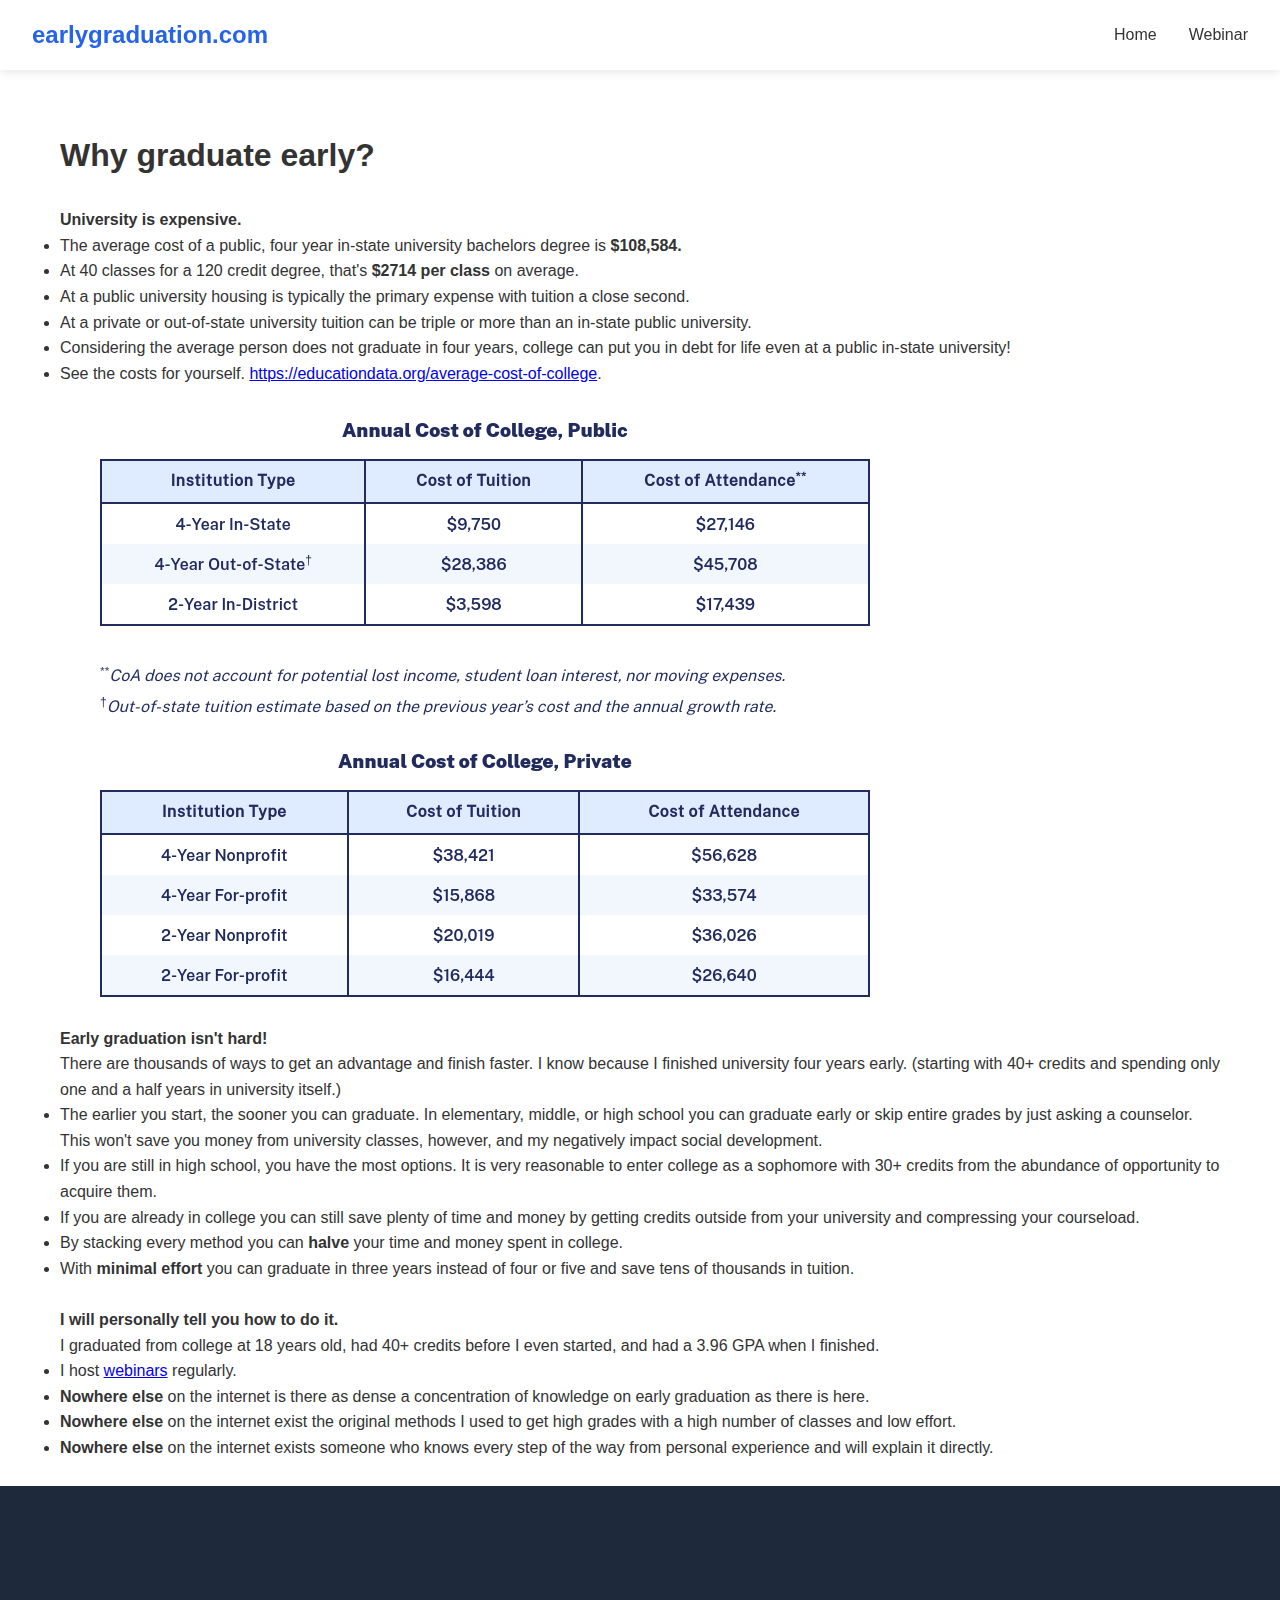
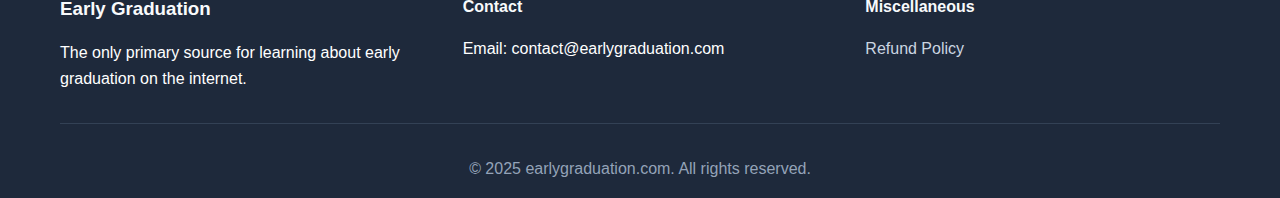
<file: index.html>
<!DOCTYPE html>
<html lang="en">
<head>
    <meta charset="UTF-8">
    <meta name="viewport" content="width=device-width, initial-scale=1.0">
    <title>Early College Graduation</title>
    <link rel="stylesheet" href="style.css">
</head>
<!-- Google tag (gtag.js) -->
<script async src="https://www.googletagmanager.com/gtag/js?id=G-MLN7JMVC81"></script>
<script>
  window.dataLayer = window.dataLayer || [];
  function gtag(){dataLayer.push(arguments);}
  gtag('js', new Date());

  gtag('config', 'G-MLN7JMVC81');
</script>
<body>
    <!-- Header -->
    <header class="header">
        <nav class="nav">
            <div class="nav-brand">
                <h2>earlygraduation.com</h2>
            </div>
            <ul class="nav-links">
                <li><a href="index.html">Home</a></li>
                <li><a href="webinar.html">Webinar</a></li>
            </ul>
        </nav>
    </header>

    <div class="container">
        <div class="main-content">
            <h1>Why graduate early?</h1><br>
            <p><b>University is expensive.</b></p>
            <ul>
                <li>The average cost of a public, four year in-state university bachelors degree is <b>$108,584.</b></li>
                <li>At 40 classes for a 120 credit degree, that's <b>$2714 per class</b> on average.</li>
                <li>At a public university housing is typically the primary expense with tuition a close second.</li>
                <li>At a private or out-of-state university tuition can be triple or more than an in-state public university.</li>
                <li>Considering the average person does not graduate in four years, college can put you in debt for life even at a public in-state university!</li>
                <li>See the costs for yourself. <a href="https://educationdata.org/average-cost-of-college">https://educationdata.org/average-cost-of-college</a>.</li>
            </ul><br>
            <img src="img/statistics.png" alt="Table of statistics from website linked above.">
            <!-- <p><b>You save years of your life!</b></p>
            <p>This is subjective, but there are many things that you may prefer doing to sitting in classes.</p>
            <ul>
                <li>Start work sooner. University is expensive on it's own but if you add the opportunity cost of paying tuition instead of making an income working it becomes criminal.</li>
                <li>Travel the world! If you take the traditional four year path you will have so much debt that you will be forced to work and pay it off. Early graduation gives you <b>freedom</b>, the most valuable thing in the world. Go travel the world, hike the appalachian trail, start a family, make a huge pile of money, start a business, or whatever you want without debt hanging over you. Early graduation gives you options.</li>
                <li>As you get older, your time slips away faster, and faster, and faster until years go by in months, months go by in weeks, and weeks fade into a blur. Think hard on if you want to spend your youth sitting at a classroom desk for four or more years.</li>
            </ul><br> -->
            <p><b>Early graduation isn't hard!</b></p>
            <p>There are thousands of ways to get an advantage and finish faster. I know because I finished university four years early. (starting with 40+ credits and spending only one and a half years in university itself.)</p>
            <ul>
                <li>The earlier you start, the sooner you can graduate. In elementary, middle, or high school you can graduate early or skip entire grades by just asking a counselor. This won't save you money from university classes, however, and my negatively impact social development.</li>
                <li>If you are still in high school, you have the most options. It is very reasonable to enter college as a sophomore with 30+ credits from the abundance of opportunity to acquire them.</li>
                <li>If you are already in college you can still save plenty of time and money by getting credits outside from your university and compressing your courseload.</li>
                <li>By stacking every method you can <b>halve</b> your time and money spent in college.</li>
                <li>With <b>minimal effort</b> you can graduate in three years instead of four or five and save tens of thousands in tuition.</li>
            </ul><br>
            <p><b>I will personally tell you how to do it.</b></p>
            <p>I graduated from college at 18 years old, had 40+ credits before I even started, and had a 3.96 GPA when I finished.</p>
            <ul>
                <li>I host <a href="webinar.html">webinars</a> regularly.</li>
                <li><b>Nowhere else</b> on the internet is there as dense a concentration of knowledge on early graduation as there is here.</li>
                <li><b>Nowhere else</b> on the internet exist the original methods I used to get high grades with a high number of classes and low effort.</li>
                <li><b>Nowhere else</b> on the internet exists someone who knows every step of the way from personal experience and will explain it directly.</li>
            </ul><br>
        </div>
    </div>

    <footer class="footer">
        <div class="container">
            <div class="footer-content">
                <div class="footer-section">
                    <h3>Early Graduation</h3>
                    <p>The only primary source for learning about early graduation on the internet.</p>
                </div>
                <div class="footer-section">
                    <h4>Contact</h4>
                    <p>Email: contact@earlygraduation.com</p>
                </div>
                <div class="footer-section">
                    <h4>Miscellaneous</h4>
                    <p><a href="refunds.html">Refund Policy</a></p>
                </div>
            </div>
            <div class="footer-bottom">
                <p>&copy; 2025 earlygraduation.com. All rights reserved.</p>
            </div>
        </div>
    </footer>
</body>
</html>
</file>
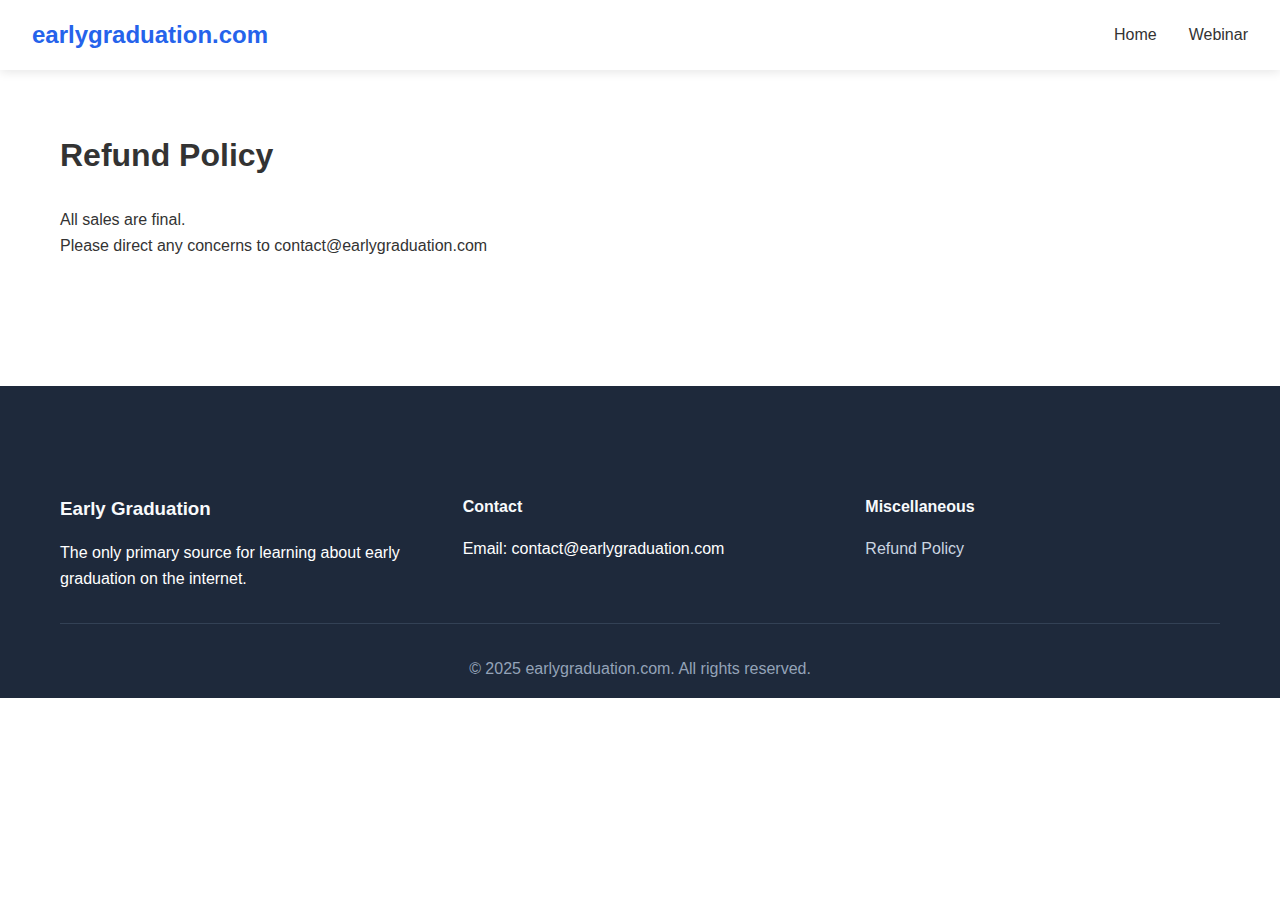
<file: refunds.html>
<!DOCTYPE html>
<html lang="en">
<head>
    <meta charset="UTF-8">
    <meta name="viewport" content="width=device-width, initial-scale=1.0">
    <title>Early College Graduation</title>
    <link rel="stylesheet" href="style.css">
    <link rel="shortcut icon" type="image/x-icon" href="favicon.ico">
</head>
<!-- Google tag (gtag.js) -->
<script async src="https://www.googletagmanager.com/gtag/js?id=G-MLN7JMVC81"></script>
<script>
  window.dataLayer = window.dataLayer || [];
  function gtag(){dataLayer.push(arguments);}
  gtag('js', new Date());

  gtag('config', 'G-MLN7JMVC81');
</script>
<body>
    <!-- Header -->
    <header class="header">
        <nav class="nav">
            <div class="nav-brand">
                <h2>earlygraduation.com</h2>
            </div>
            <ul class="nav-links">
                <li><a href="index.html">Home</a></li>
                <li><a href="webinar.html">Webinar</a></li>
            </ul>
        </nav>
    </header>

    <div class="container">
        <div class="main-content">
            <h1>Refund Policy</h1><br>
            <p>All sales are final.</p>
            <p>Please direct any concerns to contact@earlygraduation.com</p>
            <br><br><br><br><br>
        </div>
    </div>

    <footer class="footer">
        <div class="container">
            <div class="footer-content">
                <div class="footer-section">
                    <h3>Early Graduation</h3>
                    <p>The only primary source for learning about early graduation on the internet.</p>
                </div>
                <div class="footer-section">
                    <h4>Contact</h4>
                    <p>Email: contact@earlygraduation.com</p>
                </div>
                <div class="footer-section">
                    <h4>Miscellaneous</h4>
                    <p><a href="refunds.html">Refund Policy</a></p>
                </div>
            </div>
            <div class="footer-bottom">
                <p>&copy; 2025 earlygraduation.com. All rights reserved.</p>
            </div>
        </div>
    </footer>
</body>
</html>
</file>
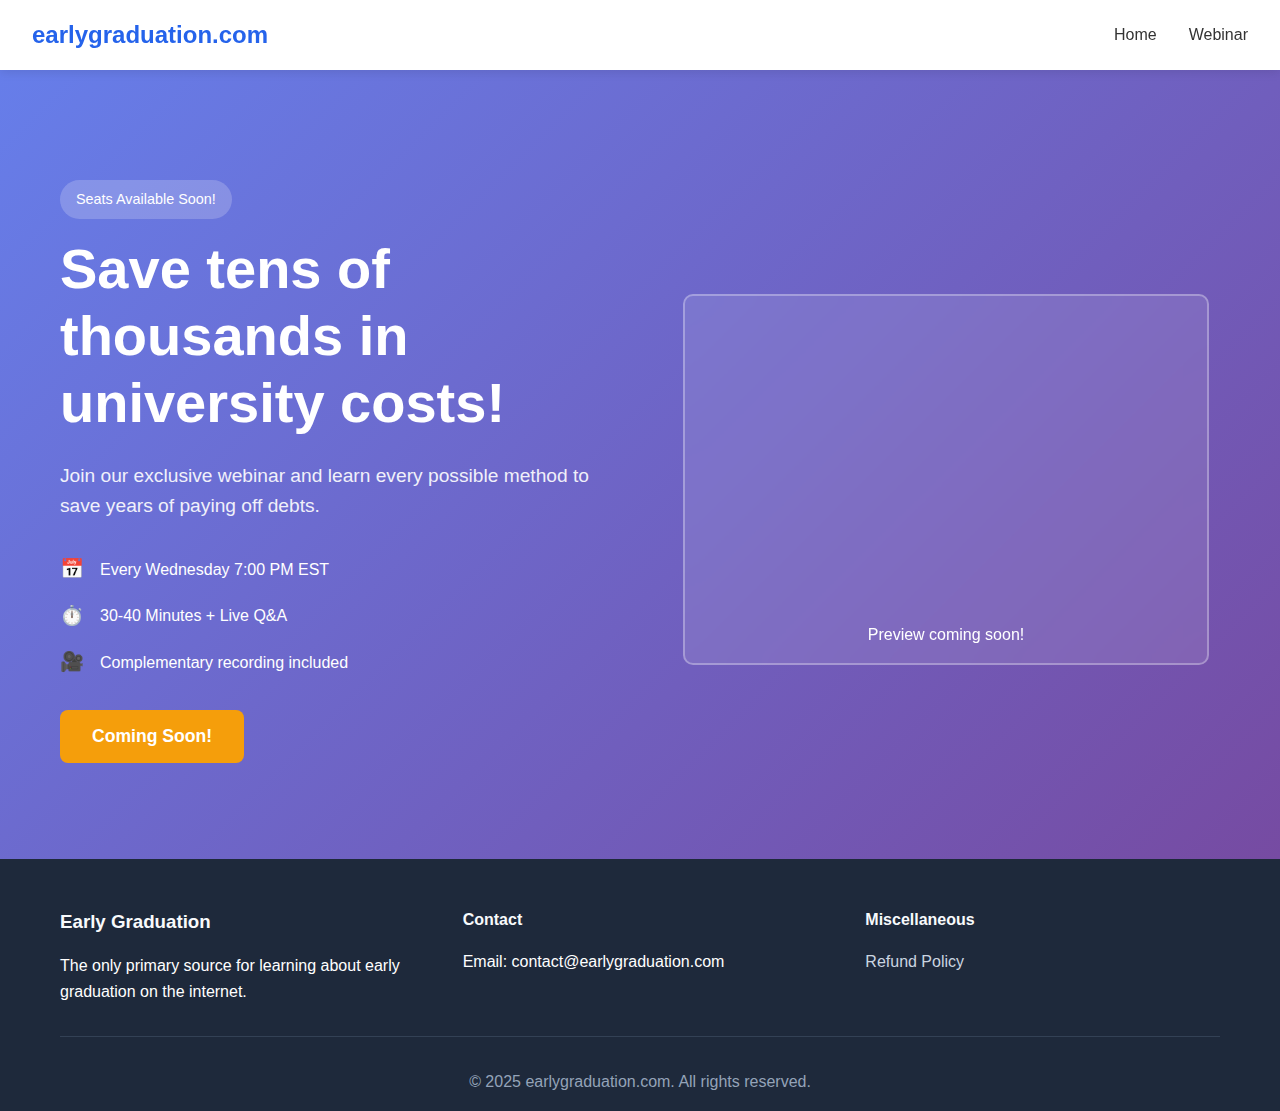
<file: webinar.html>
<!DOCTYPE html>
<html lang="en">
<head>
    <meta charset="UTF-8">
    <meta name="viewport" content="width=device-width, initial-scale=1.0">
    <meta name="referrer" content="strict-origin-when-cross-origin">
    <title>Early College Graduation</title>
    <link rel="stylesheet" href="aistyle.css">
</head>
<!-- Google tag (gtag.js) -->
<script async src="https://www.googletagmanager.com/gtag/js?id=G-MLN7JMVC81"></script>
<script>
  window.dataLayer = window.dataLayer || [];
  function gtag(){dataLayer.push(arguments);}
  gtag('js', new Date());

  gtag('config', 'G-MLN7JMVC81');
</script>
<body>
    <!-- Header -->
    <header class="header">
        <nav class="nav">
            <div class="nav-brand">
                <h2>earlygraduation.com</h2>
            </div>
            <ul class="nav-links">
                <li><a href="index.html">Home</a></li>
                <li><a href="webinar.html">Webinar</a></li>
            </ul>
        </nav>
    </header>

    <section class="webinar">
        <div class="container">
            <div class="webinar-content">
                <div class="webinar-text">
                    <span class="badge">Seats Available Soon!</span>
                    <h1>Save tens of thousands in university costs!</h1>
                    <p class="webinar-description">Join our exclusive webinar and learn every possible method to save years of paying off debts.</p>
                    
                    <div class="webinar-features">
                        <div class="feature">
                            <span class="icon">📅</span>
                            <span>Every Wednesday 7:00 PM EST</span>
                        </div>
                        <div class="feature">
                            <span class="icon">⏱️</span>
                            <span>30-40 Minutes + Live Q&A</span>
                        </div>
                        <div class="feature">
                            <span class="icon">🎥</span>
                            <span>Complementary recording included</span>
                        </div>
                    </div>

                    <div class="webinar-cta">
                        <button class="btn-primary" onclick="">Coming Soon!</button>
                        <!-- <p class="guarantee">30-Day Money-Back Guarantee</p> lol. lmao. -->
                    </div>
                </div>
                <div class="webinar-video">
                    <div class="video-placeholder">
                        <iframe width="490" height="302" src="https://www.youtube-nocookie.com/embed/J---aiyznGQ?si=SkPgDDkJCg0MP6th" title="YouTube video player" frameborder="0" allow="accelerometer; autoplay; clipboard-write; encrypted-media; gyroscope; picture-in-picture; web-share" referrerpolicy="strict-origin-when-cross-origin" allowfullscreen></iframe>
                        <p>Preview coming soon!</p>
                    </div>
                </div>
            </div>
        </div>
    </section>

    <footer class="footer">
        <div class="container">
            <div class="footer-content">
                <div class="footer-section">
                    <h3>Early Graduation</h3>
                    <p>The only primary source for learning about early graduation on the internet.</p>
                </div>
                <div class="footer-section">
                    <h4>Contact</h4>
                    <p>Email: contact@earlygraduation.com</p>
                </div>
                <div class="footer-section">
                    <h4>Miscellaneous</h4>
                    <p><a href="refunds.html">Refund Policy</a></p>
                </div>
            </div>
            <div class="footer-bottom">
                <p>&copy; 2025 earlygraduation.com. All rights reserved.</p>
            </div>
        </div>
    </footer>
</body>
</html>
</file>
<file: style.css>
* {
    margin: 0;
    padding: 0;
    box-sizing: border-box;
}

body {
    font-family: 'Inter', sans-serif;
    line-height: 1.6;
    color: #333;
}

.header {
    background: #fff;
    box-shadow: 0 2px 10px rgba(0,0,0,0.1);
    position: sticky;
    width: 100%;
    top: 0;
    z-index: 1000;
}

.nav {
    display: flex;
    justify-content: space-between;
    align-items: center;
    padding: 1rem 2rem;
}

.nav-brand h2 {
    color: #2563eb;
    font-weight: 700;
}

.nav-links {
    display: flex;
    list-style: none;
    gap: 2rem;
    align-items: center;
    margin-left: 5rem;
}

.nav-links a {
    text-decoration: none;
    color: #333;
    font-weight: 500;
    transition: color 0.3s;
}

.nav-links a:hover {
    color: #2563eb;
}

.container {
    max-width: 1200px;
    margin: 0 auto;
    padding: 0 20px;
    margin-top: 60px;
}

.footer {
    background: #1e293b;
    color: white;
    padding: 3rem 0 1rem;
}

.footer-content {
    display: grid;
    grid-template-columns: repeat(3, 1fr);
    gap: 3rem;
    margin-bottom: 2rem;
}

.footer-section h3,
.footer-section h4 {
    margin-bottom: 1rem;
    color: #f8fafc;
}

.footer-section a {
    color: #cbd5e1;
    text-decoration: none;
}

.footer-section a:hover {
    color: white;
}

.footer-bottom {
    text-align: center;
    padding-top: 2rem;
    border-top: 1px solid #334155;
    color: #94a3b8;
}
</file>
<file: aistyle.css>
* {
    margin: 0;
    padding: 0;
    box-sizing: border-box;
}

body {
    font-family: 'Inter', sans-serif;
    line-height: 1.6;
    color: #333;
}

.container {
    max-width: 1200px;
    margin: 0 auto;
    padding: 0 20px;
}

.header {
    background: #fff;
    box-shadow: 0 2px 10px rgba(0,0,0,0.1);
    position: fixed;
    width: 100%;
    top: 0;
    z-index: 1000;
}

.nav {
    display: flex;
    justify-content: space-between;
    align-items: center;
    padding: 1rem 2rem;
}

.nav-brand h2 {
    color: #2563eb;
    font-weight: 700;
}

.nav-links {
    display: flex;
    list-style: none;
    gap: 2rem;
    align-items: center;
}

.nav-links a {
    text-decoration: none;
    color: #333;
    font-weight: 500;
    transition: color 0.3s;
}

.nav-links a:hover {
    color: #2563eb;
}

.cta-button {
    background: #2563eb;
    color: white !important;
    padding: 0.5rem 1.5rem;
    border-radius: 5px;
    transition: background 0.3s;
}

.cta-button:hover {
    background: #1d4ed8;
}

.webinar {
    background: linear-gradient(135deg, #667eea 0%, #764ba2 100%);
    color: white;
    padding: 120px 0 80px;
    margin-top: 60px;
}

.webinar-content {
    display: grid;
    grid-template-columns: 1fr 1fr;
    gap: 4rem;
    align-items: center;
}

.badge {
    background: rgba(255,255,255,0.2);
    padding: 0.5rem 1rem;
    border-radius: 20px;
    font-size: 0.9rem;
    margin-bottom: 1rem;
    display: inline-block;
}

.webinar h1 {
    font-size: 3.5rem;
    font-weight: 700;
    line-height: 1.2;
    margin-bottom: 1.5rem;
}

.webinar-description {
    font-size: 1.2rem;
    margin-bottom: 2rem;
    opacity: 0.9;
}

.webinar-features {
    margin-bottom: 2rem;
}

.feature {
    display: flex;
    align-items: center;
    gap: 1rem;
    margin-bottom: 1rem;
}

.feature .icon {
    font-size: 1.2rem;
}

.webinar-cta {
    text-align: left;
}

.btn-primary {
    background: #f59e0b;
    color: white;
    border: none;
    padding: 1rem 2rem;
    font-size: 1.1rem;
    font-weight: 600;
    border-radius: 8px;
    cursor: pointer;
    transition: background 0.3s;
    margin-bottom: 1rem;
}

.btn-primary:hover {
    background: #d97706;
}

.guarantee {
    font-size: 0.9rem;
    opacity: 0.8;
}

.webinar-video {
    display: flex;
    justify-content: center;
}

.video-placeholder {
    background: rgba(255,255,255,0.1);
    border: 2px solid rgba(255,255,255,0.3);
    border-radius: 10px;
    padding: 1rem;
    text-align: center;
    cursor: pointer;
    transition: all 0.3s;
    backdrop-filter: blur(10px);
}

.play-button {
    font-size: 3rem;
    margin-bottom: 1rem;
}

.stats {
    background: #f8fafc;
    padding: 4rem 0;
}

.stats-grid {
    display: grid;
    grid-template-columns: repeat(4, 1fr);
    gap: 2rem;
    text-align: center;
}

.stat h3 {
    font-size: 2.5rem;
    color: #2563eb;
    margin-bottom: 0.5rem;
}

.stat p {
    color: #64748b;
    font-weight: 500;
}

/* About Section */
.about {
    padding: 5rem 0;
    background: white;
}

.about h2 {
    text-align: center;
    font-size: 2.5rem;
    margin-bottom: 3rem;
    color: #1e293b;
}

.learning-grid {
    display: grid;
    grid-template-columns: repeat(2, 1fr);
    gap: 2rem;
}

.learning-card {
    background: #f8fafc;
    padding: 2rem;
    border-radius: 10px;
    text-align: center;
    transition: transform 0.3s;
}

.learning-card:hover {
    transform: translateY(-5px);
}

.card-icon {
    font-size: 3rem;
    margin-bottom: 1rem;
}

.learning-card h4 {
    font-size: 1.3rem;
    margin-bottom: 1rem;
    color: #1e293b;
}

/* Pricing Section */
.pricing {
    padding: 5rem 0;
    background: #f8fafc;
}

.pricing h2 {
    text-align: center;
    font-size: 2.5rem;
    margin-bottom: 3rem;
    color: #1e293b;
}

.pricing-grid {
    display: grid;
    grid-template-columns: repeat(3, 1fr);
    gap: 2rem;
    max-width: 1000px;
    margin: 0 auto;
}

.pricing-card {
    background: white;
    border-radius: 10px;
    padding: 2rem;
    box-shadow: 0 5px 15px rgba(0,0,0,0.1);
    position: relative;
    transition: transform 0.3s;
}

.pricing-card:hover {
    transform: translateY(-5px);
}

.pricing-card.featured {
    border: 2px solid #2563eb;
    transform: scale(1.05);
}

.popular-badge {
    position: absolute;
    top: -10px;
    left: 50%;
    transform: translateX(-50%);
    background: #2563eb;
    color: white;
    padding: 0.5rem 1rem;
    border-radius: 20px;
    font-size: 0.8rem;
    font-weight: 600;
}

.pricing-header {
    text-align: center;
    margin-bottom: 2rem;
    padding-bottom: 2rem;
    border-bottom: 1px solid #e2e8f0;
}

.pricing-header h3 {
    font-size: 1.5rem;
    color: #1e293b;
    margin-bottom: 1rem;
}

.price {
    font-size: 3rem;
    font-weight: 700;
    color: #2563eb;
}

.pricing-features {
    list-style: none;
    margin-bottom: 2rem;
}

.pricing-features li {
    padding: 0.5rem 0;
    color: #64748b;
}

.btn-secondary {
    background: white;
    color: #2563eb;
    border: 2px solid #2563eb;
    padding: 1rem 2rem;
    font-size: 1rem;
    font-weight: 600;
    border-radius: 8px;
    cursor: pointer;
    transition: all 0.3s;
    width: 100%;
}

.btn-secondary:hover {
    background: #2563eb;
    color: white;
}

/* FAQ Section */
.faq {
    padding: 5rem 0;
    background: white;
}

.faq h2 {
    text-align: center;
    font-size: 2.5rem;
    margin-bottom: 3rem;
    color: #1e293b;
}

.faq-grid {
    max-width: 800px;
    margin: 0 auto;
    display: grid;
    gap: 2rem;
}

.faq-item {
    background: #f8fafc;
    padding: 2rem;
    border-radius: 10px;
}

.faq-item h4 {
    color: #1e293b;
    margin-bottom: 1rem;
    font-size: 1.2rem;
}

/* Footer */
.footer {
    background: #1e293b;
    color: white;
    padding: 3rem 0 1rem;
}

.footer-content {
    display: grid;
    grid-template-columns: repeat(3, 1fr);
    gap: 3rem;
    margin-bottom: 2rem;
}

.footer-section h3,
.footer-section h4 {
    margin-bottom: 1rem;
    color: #f8fafc;
}

.footer-section a {
    color: #cbd5e1;
    text-decoration: none;
}

.footer-section a:hover {
    color: white;
}

.footer-bottom {
    text-align: center;
    padding-top: 2rem;
    border-top: 1px solid #334155;
    color: #94a3b8;
}

/* Responsive Design */
@media (max-width: 768px) {
    .nav-links {
        display: none;
    }
    
    .webinar-content {
        grid-template-columns: 1fr;
        text-align: center;
    }
    
    .webinar h1 {
        font-size: 2.5rem;
    }
    
    .stats-grid {
        grid-template-columns: repeat(2, 1fr);
    }
    
    .learning-grid {
        grid-template-columns: 1fr;
    }
    
    .instructor-content {
        grid-template-columns: 1fr;
    }
    
    .pricing-grid {
        grid-template-columns: 1fr;
    }
    
    .pricing-card.featured {
        transform: none;
    }
    
    .footer-content {
        grid-template-columns: 1fr;
    }
    
    .timeline-item {
        grid-template-columns: 1fr;
    }
}
</file>
